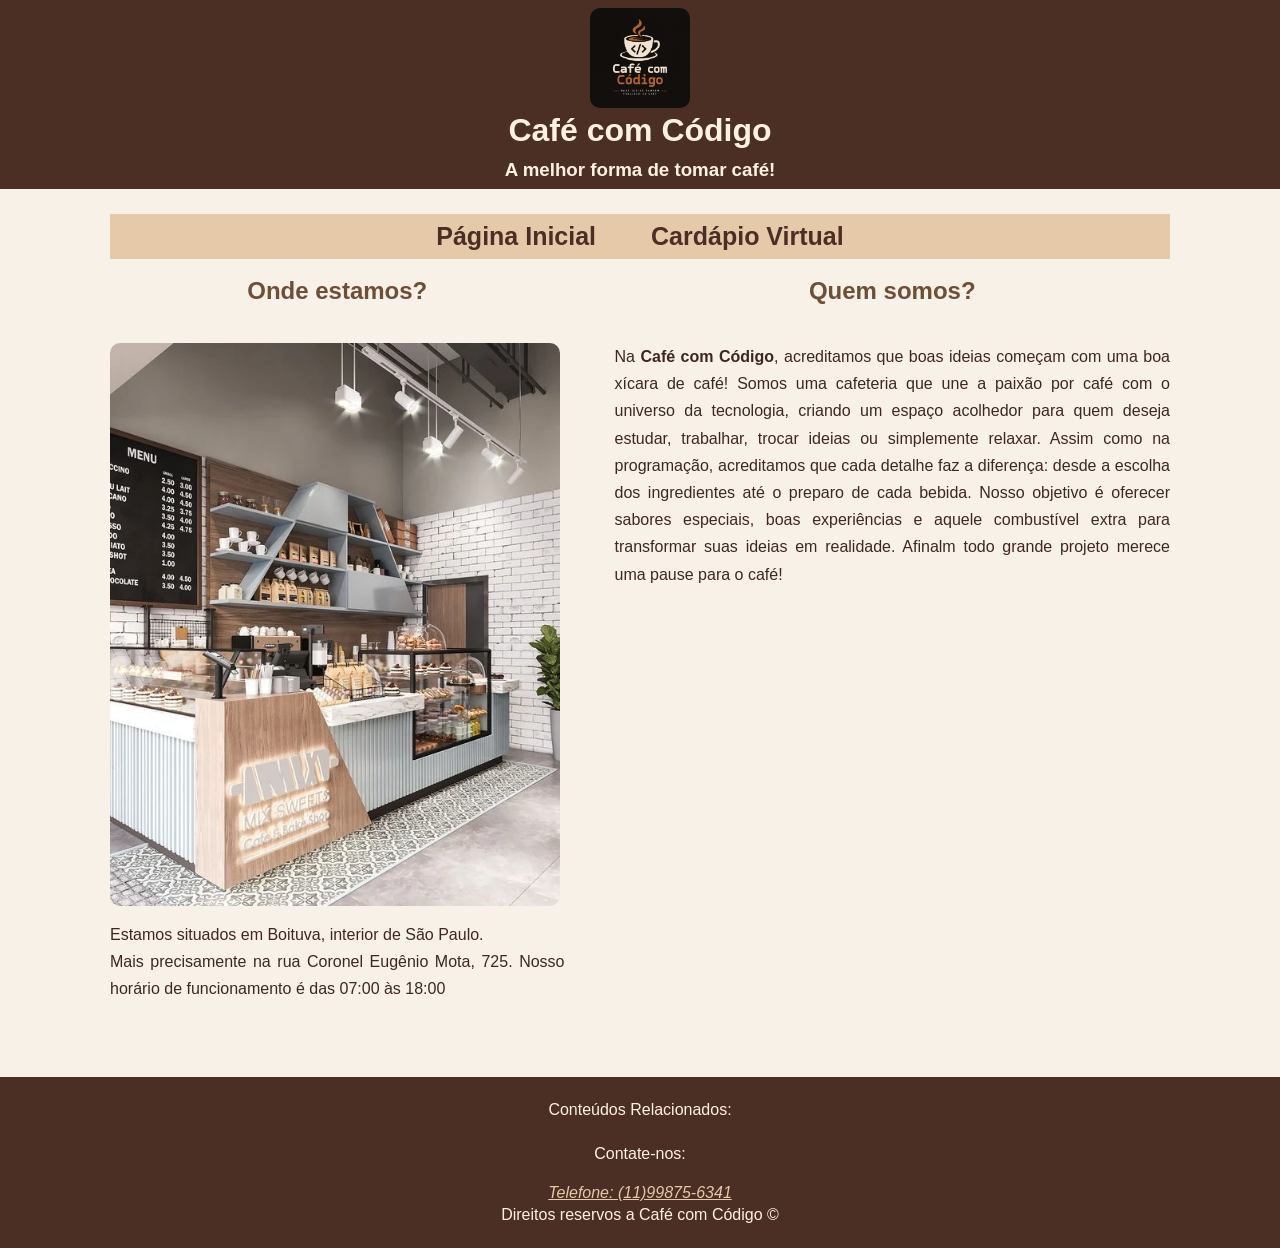
<file: index.html>
<!DOCTYPE html>
<html lang="pt-br">
<head>
    <meta charset="UTF-8">
    <meta name="viewport" content="width=device-width, initial-scale=1.0">
    <title>Café com código</title>
    <link rel="stylesheet" href="estilos/index.css">
</head>
<body>
    <header>
        <img class="logo" src="imagens/logo.png" alt="logo do site">
        <h1>Café com Código</h1>
        <h3>A melhor forma de tomar café!</h3>
    </header>
    <main class="principal">
        <nav>
            <ul>
                <li><a class="nav" href="index.html">Página Inicial</a></li>
                <li><a class="nav" href="paginas/cardapio.html">Cardápio Virtual</a></li>
            </ul>
        </nav>
        <br>
        <section id="secao">
            <article class="sobre">
                <h2>Quem somos?</h2><br>
                <p class="paragrafo">
                    Na <strong>Café com Código</strong>, acreditamos que boas ideias começam com uma boa xícara de café! 
                    Somos uma cafeteria que une a paixão por café com o universo da tecnologia, criando um espaço 
                    acolhedor para quem deseja estudar, trabalhar, trocar ideias ou simplemente relaxar.
                    Assim como na programação, acreditamos que cada detalhe faz a diferença: desde a escolha dos ingredientes
                    até o preparo de cada bebida. Nosso objetivo é oferecer sabores especiais, boas experiências e aquele 
                    combustível extra para transformar suas ideias em realidade. 
                    Afinalm todo grande projeto merece uma pause para o café! 
                </p>
            </article>

            <article class="local">
                <h2>Onde estamos?</h2><br>
                <img class="img_cafeteria" src="imagens/image.webp" alt="imagem da cafeteria">
                <p>
                    Estamos situados em Boituva, interior de São Paulo. <br>
                    Mais precisamente na rua Coronel Eugênio Mota, 725. Nosso horário de funcionamento
                    é das 07:00 às 18:00
                </p>
            </article>
        </section>
    </main>
    <footer>
        <p>Conteúdos Relacionados: </p><br>
        <p>Contate-nos: </p> <br>
        <address>
            <a class="footer" href="11998756341">Telefone: (11)99875-6341</a>
        </address>
        <p>Direitos reservos a Café com Código ©</p>
    </footer>
</body>
</html>
</file>
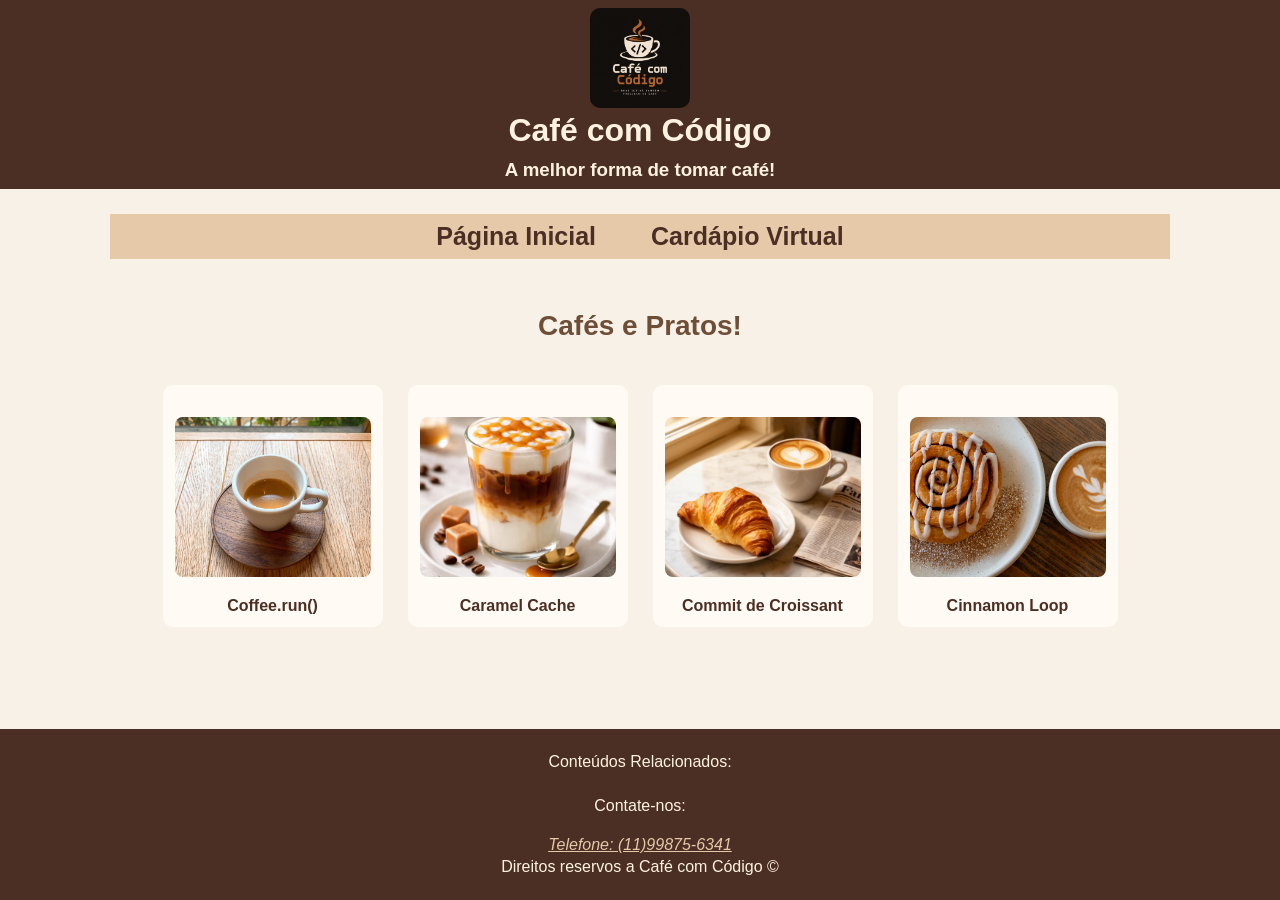
<file: paginas/cardapio.html>
<!DOCTYPE html>
<html lang="pt-br">
<head>
    <meta charset="UTF-8">
    <meta name="viewport" content="width=device-width, initial-scale=1.0">
    <title>Café com Código</title>
    <link rel="stylesheet" href="../estilos/index.css">
    <link rel="stylesheet" href="../estilos/cardapio.css">
</head>
<body>
    <header>
        <img class="logo" src="../imagens/logo.png" alt="logo do site">
        <h1>Café com Código</h1>
        <h3>A melhor forma de tomar café!</h3>
    </header>
    <main class="cardapio">
        <nav>
            <ul>
                <li><a class="nav" href="../index.html">Página Inicial</a></li>
                <li><a class="nav" href="cardapio.html">Cardápio Virtual</a></li>
            </ul>
        </nav>
        <br><br>
        <section>
            <h3 class="titulo">Cafés e Pratos!</h3>
            <br>
            <article id="article">
                <figure>
                    <img class="pratos" src="../imagens/coffe_run.jpg" alt="cafe">
                    <figcaption class="legenda">Coffee.run()</figcaption>
                </figure>
                <figure>
                    <img class="pratos" src="../imagens/caramel_cache.jpg" alt="caramelo">
                    <figcaption class="legenda">Caramel Cache</figcaption>
                </figure>
                <figure>
                    <img class="pratos" src="../imagens/commit_croissant.jpg" alt="croissant">
                    <figcaption class="legenda">Commit de Croissant</figcaption>
                </figure>
                <figure>
                    <img class="pratos" src="../imagens/cinnamonLoop.jpg" alt="cinnamon">
                    <figcaption class="legenda">Cinnamon Loop</figcaption>
                </figure>
            </article>
        </section>
    </main>
    <footer>
        <p>Conteúdos Relacionados: </p><br>
        <p>Contate-nos: </p> <br>
        <address>
            <a class="footer" href="11998756341">Telefone: (11)99875-6341</a>
        </address>
        <p>Direitos reservos a Café com Código ©</p>
    </footer>
</body>
</html>
</file>
<file: estilos/index.css>
*{
    margin: 0;
    padding: 0;
    box-sizing: border-box;
}

body{
    min-height: 100vh;
    display: flex;
    flex-direction: column;
    font-family: Arial, sans-serif;
    background-color: #f8f1e7;
    color: #3e2723;
}
header{
    background-color: #4b2e24;
    color: #fff3e0;
    text-align: center;
    padding: 8px;
}
header img{
    width: 100px;
    border-radius: 10px;
}
header h1{
    font-size: 32px;
    margin-bottom: 10px;
}

/*Navegação*/
nav{
    background-color: #e6c9a8;
    text-align: center;
    padding: 8px;
}
nav ul {
    display: flex;
    justify-content: center;
    gap: 25px;
    list-style: none;
}
nav a {
    color: #4b2e24;
    text-decoration: none;
    margin: 0 15px;
    font-weight: bold;
    font-size: 25px;
}
nav a:hover{
    color: #a65e2e;
}

/*Conteúdo Principal*/
main{
    flex: 1;
}

.principal, 
.cardapio{
    max-width: 1100px;
    width: 100%;
    margin: 15px auto;
    padding: 10px 20px;
}

h2{
    text-align: center;
    color: #6f4e37;
    margin-bottom: 20px;
}

p{
    line-height: 1.6;
}

main img{
    display: block;
    max-width: 100%;
    height: auto;
    margin: 20px auto;
    border-radius: 10px;
}

#secao{
    display: flex;
    justify-content: space-between;
    align-items: flex-start;
    gap: 50px;
}

.local{
    width: 45%;
    order: 1;
}

.sobre{
    width: 55%;
    order:2;
}

#secao p{
    line-height: 1.7;
    text-align: justify;
}

.img_cafeteria{
    width: 100%;
    max-width: 450px;
    margin: 0 0 15px;
}

/*Rodapé*/
footer{
    background-color: #4b2e24;
    color: #fff3e0;
    text-align: center;
    padding: 20px;
    margin-top: 50px;
}

footer a{
    color: #e6c9a8;
}
</file>
<file: estilos/cardapio.css>
.titulo{
    text-align: center;
    color: #6f4e37;
    font-size: 28px;
    margin: 15px 0 25px;
}

#article{
    display: flex;
    flex-wrap: wrap;
    justify-content: center;
    gap:25px;
}

#article figure{
    width: 220px;
    background-color: #fffaf3;
    padding: 12px;
    border-radius: 10px;
    text-align: center;
    margin: 0;
}

.pratos{
    width: 100%;
    height: 160px;
    object-fit: cover;
    border-radius: 8px;
}

.legenda{
    margin-top: 12px;
    color: #4b2e24;
    font-weight: bold;
    font-size: 16px;
}
</file>
